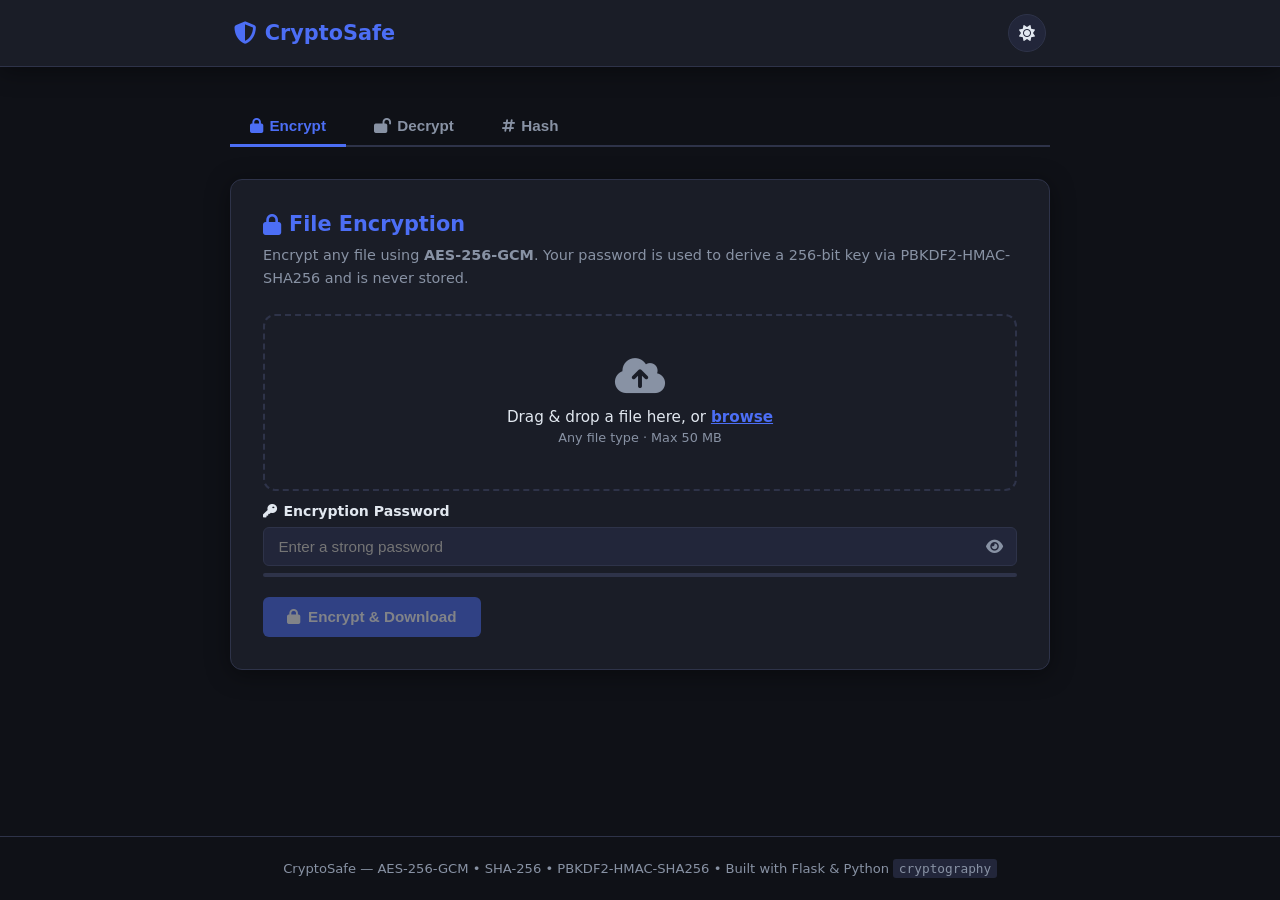
<file: frontend/index.html>
<!DOCTYPE html>
<html lang="en" data-theme="dark">
<head>
  <meta charset="UTF-8" />
  <meta name="viewport" content="width=device-width, initial-scale=1.0" />
  <title>CryptoSafe – File Encryption &amp; Hashing</title>
  <link rel="stylesheet" href="css/style.css" />
  <!-- Font Awesome for icons -->
  <link rel="stylesheet"
        href="https://cdnjs.cloudflare.com/ajax/libs/font-awesome/6.5.0/css/all.min.css"
        integrity="sha512-Avb2QiuDEEvB4bZJYdft2mNjVShBftLdPG8FJ0V7irTLQ8Uu0qQLMr/073tFk0i90G+Kz5f5oVFjRWHsXz8mw=="
        crossorigin="anonymous" referrerpolicy="no-referrer" />
</head>
<body>

  <!-- ===== Header ===== -->
  <header class="site-header">
    <div class="header-inner">
      <div class="brand">
        <i class="fa-solid fa-shield-halved"></i>
        <span>CryptoSafe</span>
      </div>
      <button class="theme-toggle" id="themeToggle" aria-label="Toggle dark/light mode">
        <i class="fa-solid fa-moon" id="themeIcon"></i>
      </button>
    </div>
  </header>

  <!-- ===== Main content ===== -->
  <main class="container">

    <!-- Tab navigation -->
    <nav class="tab-nav" role="tablist">
      <button class="tab-btn active" data-tab="encrypt" role="tab" aria-selected="true">
        <i class="fa-solid fa-lock"></i> Encrypt
      </button>
      <button class="tab-btn" data-tab="decrypt" role="tab" aria-selected="false">
        <i class="fa-solid fa-lock-open"></i> Decrypt
      </button>
      <button class="tab-btn" data-tab="hash" role="tab" aria-selected="false">
        <i class="fa-solid fa-hashtag"></i> Hash
      </button>
    </nav>

    <!-- ===== ENCRYPT PANEL ===== -->
    <section class="panel active" id="panel-encrypt" role="tabpanel">
      <h2 class="panel-title">
        <i class="fa-solid fa-lock"></i> File Encryption
      </h2>
      <p class="panel-desc">
        Encrypt any file using <strong>AES-256-GCM</strong>. Your password is used to
        derive a 256-bit key via PBKDF2-HMAC-SHA256 and is never stored.
      </p>

      <!-- Drop zone -->
      <div class="drop-zone" id="encDropZone">
        <i class="fa-solid fa-cloud-arrow-up drop-icon"></i>
        <p>Drag &amp; drop a file here, or <label class="browse-link" for="encFile">browse</label></p>
        <p class="drop-hint">Any file type · Max 50 MB</p>
        <input type="file" id="encFile" class="hidden-input" />
      </div>
      <div class="file-info hidden" id="encFileInfo">
        <i class="fa-solid fa-file"></i>
        <span id="encFileName"></span>
        <span class="file-size" id="encFileSize"></span>
        <button class="clear-btn" id="encClearBtn" title="Remove file">
          <i class="fa-solid fa-xmark"></i>
        </button>
      </div>

      <!-- Password field -->
      <div class="field-group">
        <label for="encPassword"><i class="fa-solid fa-key"></i> Encryption Password</label>
        <div class="password-wrapper">
          <input type="password" id="encPassword" class="text-input"
                 placeholder="Enter a strong password" autocomplete="new-password" />
          <button class="toggle-pw" data-target="encPassword" aria-label="Show/hide password">
            <i class="fa-solid fa-eye"></i>
          </button>
        </div>
        <div class="strength-bar-wrap">
          <div class="strength-bar" id="encStrengthBar"></div>
        </div>
        <small class="strength-label" id="encStrengthLabel"></small>
      </div>

      <!-- Progress & action -->
      <div class="progress-wrap hidden" id="encProgress">
        <div class="progress-bar" id="encProgressBar"></div>
      </div>
      <button class="btn btn-primary" id="encBtn" disabled>
        <i class="fa-solid fa-lock"></i> Encrypt &amp; Download
      </button>

      <div class="alert hidden" id="encAlert"></div>
    </section>

    <!-- ===== DECRYPT PANEL ===== -->
    <section class="panel" id="panel-decrypt" role="tabpanel">
      <h2 class="panel-title">
        <i class="fa-solid fa-lock-open"></i> File Decryption
      </h2>
      <p class="panel-desc">
        Upload a <code>.enc</code> file and provide the original password to restore
        your file. The correct key is required — wrong keys are rejected.
      </p>

      <div class="drop-zone" id="decDropZone">
        <i class="fa-solid fa-cloud-arrow-up drop-icon"></i>
        <p>Drag &amp; drop an <strong>.enc</strong> file, or <label class="browse-link" for="decFile">browse</label></p>
        <p class="drop-hint">CryptoSafe encrypted files only</p>
        <input type="file" id="decFile" class="hidden-input" accept=".enc" />
      </div>
      <div class="file-info hidden" id="decFileInfo">
        <i class="fa-solid fa-file-shield"></i>
        <span id="decFileName"></span>
        <span class="file-size" id="decFileSize"></span>
        <button class="clear-btn" id="decClearBtn" title="Remove file">
          <i class="fa-solid fa-xmark"></i>
        </button>
      </div>

      <div class="field-group">
        <label for="decPassword"><i class="fa-solid fa-key"></i> Decryption Password</label>
        <div class="password-wrapper">
          <input type="password" id="decPassword" class="text-input"
                 placeholder="Enter the encryption password" autocomplete="current-password" />
          <button class="toggle-pw" data-target="decPassword" aria-label="Show/hide password">
            <i class="fa-solid fa-eye"></i>
          </button>
        </div>
      </div>

      <div class="progress-wrap hidden" id="decProgress">
        <div class="progress-bar" id="decProgressBar"></div>
      </div>
      <button class="btn btn-primary" id="decBtn" disabled>
        <i class="fa-solid fa-lock-open"></i> Decrypt &amp; Download
      </button>

      <div class="alert hidden" id="decAlert"></div>
    </section>

    <!-- ===== HASH PANEL ===== -->
    <section class="panel" id="panel-hash" role="tabpanel">
      <h2 class="panel-title">
        <i class="fa-solid fa-hashtag"></i> File Hashing
      </h2>
      <p class="panel-desc">
        Generate a <strong>SHA-256</strong> cryptographic digest of any file.
        Use it to verify file integrity — even a single-bit change produces a completely
        different hash.
      </p>

      <div class="drop-zone" id="hashDropZone">
        <i class="fa-solid fa-cloud-arrow-up drop-icon"></i>
        <p>Drag &amp; drop a file here, or <label class="browse-link" for="hashFile">browse</label></p>
        <p class="drop-hint">Any file type · Max 50 MB</p>
        <input type="file" id="hashFile" class="hidden-input" />
      </div>
      <div class="file-info hidden" id="hashFileInfo">
        <i class="fa-solid fa-file"></i>
        <span id="hashFileName"></span>
        <span class="file-size" id="hashFileSize"></span>
        <button class="clear-btn" id="hashClearBtn" title="Remove file">
          <i class="fa-solid fa-xmark"></i>
        </button>
      </div>

      <div class="progress-wrap hidden" id="hashProgress">
        <div class="progress-bar" id="hashProgressBar"></div>
      </div>
      <button class="btn btn-primary" id="hashBtn" disabled>
        <i class="fa-solid fa-hashtag"></i> Generate Hash
      </button>

      <!-- Hash result -->
      <div class="hash-result hidden" id="hashResult">
        <label class="hash-label">SHA-256 Digest</label>
        <div class="hash-box">
          <code id="hashValue"></code>
          <button class="copy-btn" id="copyBtn" title="Copy to clipboard">
            <i class="fa-solid fa-copy"></i>
          </button>
        </div>
        <small class="hash-meta" id="hashMeta"></small>
      </div>

      <div class="alert hidden" id="hashAlert"></div>
    </section>

  </main>

  <!-- ===== Footer ===== -->
  <footer class="site-footer">
    <p>
      CryptoSafe &mdash; AES-256-GCM &bull; SHA-256 &bull; PBKDF2-HMAC-SHA256
      &bull; Built with Flask &amp; Python <code>cryptography</code>
    </p>
  </footer>

  <script src="js/app.js"></script>
</body>
</html>
</file>
<file: frontend/css/style.css>
/* ==========================================================================
   CryptoSafe – style.css
   Modern, responsive design with dark/light mode support.
   ========================================================================== */

/* --------------------------------------------------------------------------
   CSS Custom Properties (Design Tokens)
   -------------------------------------------------------------------------- */
:root {
  /* Light theme */
  --bg:          #f0f2f5;
  --surface:     #ffffff;
  --surface-2:   #f8f9fa;
  --border:      #dee2e6;
  --text:        #212529;
  --text-muted:  #6c757d;
  --primary:     #4361ee;
  --primary-h:   #3a56d4;
  --success:     #2dc653;
  --danger:      #e63946;
  --warning:     #f4a261;
  --shadow:      0 4px 24px rgba(0,0,0,.08);
  --radius:      12px;
  --radius-sm:   6px;
  --transition:  .2s ease;
}

[data-theme="dark"] {
  --bg:          #0f1117;
  --surface:     #1a1d27;
  --surface-2:   #22263a;
  --border:      #2e3349;
  --text:        #e2e8f0;
  --text-muted:  #8892a4;
  --primary:     #4c6ef5;
  --primary-h:   #5c7cfa;
  --shadow:      0 4px 24px rgba(0,0,0,.4);
}

/* --------------------------------------------------------------------------
   Reset & Base
   -------------------------------------------------------------------------- */
*, *::before, *::after { box-sizing: border-box; margin: 0; padding: 0; }

html { font-size: 16px; scroll-behavior: smooth; }

body {
  font-family: 'Segoe UI', system-ui, -apple-system, sans-serif;
  background: var(--bg);
  color: var(--text);
  min-height: 100vh;
  display: flex;
  flex-direction: column;
  transition: background var(--transition), color var(--transition);
}

/* --------------------------------------------------------------------------
   Header
   -------------------------------------------------------------------------- */
.site-header {
  background: var(--surface);
  border-bottom: 1px solid var(--border);
  box-shadow: var(--shadow);
  position: sticky;
  top: 0;
  z-index: 100;
}

.header-inner {
  max-width: 860px;
  margin: 0 auto;
  padding: .85rem 1.5rem;
  display: flex;
  align-items: center;
  justify-content: space-between;
}

.brand {
  display: flex;
  align-items: center;
  gap: .55rem;
  font-size: 1.3rem;
  font-weight: 700;
  color: var(--primary);
}

.brand i { font-size: 1.4rem; }

/* --------------------------------------------------------------------------
   Theme toggle button
   -------------------------------------------------------------------------- */
.theme-toggle {
  background: var(--surface-2);
  border: 1px solid var(--border);
  color: var(--text);
  width: 2.4rem;
  height: 2.4rem;
  border-radius: 50%;
  cursor: pointer;
  display: flex;
  align-items: center;
  justify-content: center;
  font-size: 1rem;
  transition: background var(--transition), color var(--transition),
              transform .15s;
}
.theme-toggle:hover { background: var(--primary); color: #fff; transform: rotate(20deg); }

/* --------------------------------------------------------------------------
   Main container
   -------------------------------------------------------------------------- */
.container {
  max-width: 860px;
  margin: 2.5rem auto;
  padding: 0 1.25rem;
  flex: 1;
}

/* --------------------------------------------------------------------------
   Tab navigation
   -------------------------------------------------------------------------- */
.tab-nav {
  display: flex;
  gap: .5rem;
  border-bottom: 2px solid var(--border);
  margin-bottom: 2rem;
}

.tab-btn {
  background: none;
  border: none;
  padding: .65rem 1.25rem;
  font-size: .95rem;
  font-weight: 600;
  color: var(--text-muted);
  cursor: pointer;
  border-bottom: 3px solid transparent;
  margin-bottom: -2px;
  border-radius: var(--radius-sm) var(--radius-sm) 0 0;
  display: flex;
  align-items: center;
  gap: .4rem;
  transition: color var(--transition), border-color var(--transition),
              background var(--transition);
}

.tab-btn:hover { color: var(--primary); background: var(--surface-2); }

.tab-btn.active {
  color: var(--primary);
  border-bottom-color: var(--primary);
}

/* --------------------------------------------------------------------------
   Panels
   -------------------------------------------------------------------------- */
.panel { display: none; animation: fadeIn .25s ease; }
.panel.active { display: block; }

@keyframes fadeIn {
  from { opacity: 0; transform: translateY(6px); }
  to   { opacity: 1; transform: translateY(0); }
}

/* Card-like wrapper is the panel itself */
.panel {
  background: var(--surface);
  border: 1px solid var(--border);
  border-radius: var(--radius);
  padding: 2rem;
  box-shadow: var(--shadow);
}

.panel-title {
  font-size: 1.3rem;
  font-weight: 700;
  margin-bottom: .5rem;
  display: flex;
  align-items: center;
  gap: .5rem;
  color: var(--primary);
}

.panel-desc {
  color: var(--text-muted);
  font-size: .9rem;
  margin-bottom: 1.5rem;
  line-height: 1.6;
}

/* --------------------------------------------------------------------------
   Drop zone
   -------------------------------------------------------------------------- */
.drop-zone {
  border: 2px dashed var(--border);
  border-radius: var(--radius);
  padding: 2.5rem 1.5rem;
  text-align: center;
  cursor: pointer;
  transition: border-color var(--transition), background var(--transition);
  margin-bottom: .75rem;
}

.drop-zone:hover,
.drop-zone.drag-over {
  border-color: var(--primary);
  background: var(--surface-2);
}

.drop-icon {
  font-size: 2.5rem;
  color: var(--text-muted);
  margin-bottom: .75rem;
  display: block;
  transition: color var(--transition);
}

.drop-zone:hover .drop-icon { color: var(--primary); }

.drop-zone p { color: var(--text); font-size: .95rem; margin-bottom: .25rem; }

.drop-hint { font-size: .8rem !important; color: var(--text-muted) !important; }

.browse-link {
  color: var(--primary);
  cursor: pointer;
  text-decoration: underline;
  font-weight: 600;
}

.hidden-input { display: none; }

/* --------------------------------------------------------------------------
   File info bar
   -------------------------------------------------------------------------- */
.file-info {
  display: flex;
  align-items: center;
  gap: .6rem;
  background: var(--surface-2);
  border: 1px solid var(--border);
  border-radius: var(--radius-sm);
  padding: .55rem .9rem;
  margin-bottom: 1.2rem;
  font-size: .9rem;
  flex-wrap: wrap;
}

.file-info i { color: var(--primary); }

.file-size {
  margin-left: auto;
  color: var(--text-muted);
  font-size: .82rem;
  white-space: nowrap;
}

.clear-btn {
  background: none;
  border: none;
  color: var(--text-muted);
  cursor: pointer;
  font-size: 1rem;
  padding: .1rem .3rem;
  border-radius: var(--radius-sm);
  transition: color var(--transition);
}

.clear-btn:hover { color: var(--danger); }

/* --------------------------------------------------------------------------
   Form fields
   -------------------------------------------------------------------------- */
.field-group { margin-bottom: 1.25rem; }

.field-group label {
  display: flex;
  align-items: center;
  gap: .4rem;
  font-size: .88rem;
  font-weight: 600;
  margin-bottom: .45rem;
  color: var(--text);
}

.text-input {
  width: 100%;
  padding: .65rem .9rem;
  background: var(--surface-2);
  border: 1px solid var(--border);
  border-radius: var(--radius-sm);
  color: var(--text);
  font-size: .95rem;
  outline: none;
  transition: border-color var(--transition);
}

.text-input:focus { border-color: var(--primary); }

.password-wrapper {
  position: relative;
}

.password-wrapper .text-input { padding-right: 2.8rem; }

.toggle-pw {
  position: absolute;
  right: .7rem;
  top: 50%;
  transform: translateY(-50%);
  background: none;
  border: none;
  color: var(--text-muted);
  cursor: pointer;
  font-size: .95rem;
  padding: .2rem;
  transition: color var(--transition);
}

.toggle-pw:hover { color: var(--primary); }

/* --------------------------------------------------------------------------
   Password strength indicator
   -------------------------------------------------------------------------- */
.strength-bar-wrap {
  height: 4px;
  background: var(--border);
  border-radius: 2px;
  margin-top: .4rem;
  overflow: hidden;
}

.strength-bar {
  height: 100%;
  width: 0;
  border-radius: 2px;
  transition: width .3s, background .3s;
}

.strength-label {
  font-size: .78rem;
  color: var(--text-muted);
  margin-top: .25rem;
  display: block;
}

/* --------------------------------------------------------------------------
   Progress bar
   -------------------------------------------------------------------------- */
.progress-wrap {
  height: 6px;
  background: var(--border);
  border-radius: 3px;
  margin-bottom: 1rem;
  overflow: hidden;
}

.progress-bar {
  height: 100%;
  width: 0;
  background: var(--primary);
  border-radius: 3px;
  transition: width .3s ease;
  animation: indeterminate 1.4s infinite linear;
}

@keyframes indeterminate {
  0%   { width: 30%; margin-left: -30%; }
  100% { width: 30%; margin-left: 110%; }
}

/* --------------------------------------------------------------------------
   Buttons
   -------------------------------------------------------------------------- */
.btn {
  display: inline-flex;
  align-items: center;
  gap: .5rem;
  padding: .72rem 1.5rem;
  font-size: .95rem;
  font-weight: 600;
  border: none;
  border-radius: var(--radius-sm);
  cursor: pointer;
  transition: background var(--transition), opacity var(--transition),
              transform .12s;
  text-decoration: none;
}

.btn:active:not(:disabled) { transform: scale(.97); }

.btn:disabled {
  opacity: .45;
  cursor: not-allowed;
}

.btn-primary {
  background: var(--primary);
  color: #fff;
}

.btn-primary:hover:not(:disabled) { background: var(--primary-h); }

/* --------------------------------------------------------------------------
   Hash result
   -------------------------------------------------------------------------- */
.hash-result {
  margin-top: 1.5rem;
  animation: fadeIn .3s ease;
}

.hash-label {
  display: block;
  font-size: .85rem;
  font-weight: 700;
  color: var(--text-muted);
  text-transform: uppercase;
  letter-spacing: .06em;
  margin-bottom: .45rem;
}

.hash-box {
  display: flex;
  align-items: center;
  gap: .6rem;
  background: var(--surface-2);
  border: 1px solid var(--border);
  border-radius: var(--radius-sm);
  padding: .75rem 1rem;
  overflow: hidden;
}

.hash-box code {
  font-family: 'Courier New', Courier, monospace;
  font-size: .82rem;
  word-break: break-all;
  flex: 1;
  color: var(--success);
}

.copy-btn {
  background: var(--surface);
  border: 1px solid var(--border);
  color: var(--text-muted);
  cursor: pointer;
  border-radius: var(--radius-sm);
  padding: .4rem .55rem;
  font-size: .9rem;
  flex-shrink: 0;
  transition: color var(--transition), background var(--transition),
              border-color var(--transition);
}

.copy-btn:hover { color: var(--primary); border-color: var(--primary); }

.copy-btn.copied { color: var(--success); border-color: var(--success); }

.hash-meta {
  display: block;
  margin-top: .45rem;
  font-size: .8rem;
  color: var(--text-muted);
}

/* --------------------------------------------------------------------------
   Alert banners
   -------------------------------------------------------------------------- */
.alert {
  margin-top: 1.2rem;
  padding: .75rem 1rem;
  border-radius: var(--radius-sm);
  font-size: .9rem;
  display: flex;
  align-items: flex-start;
  gap: .6rem;
  animation: fadeIn .25s ease;
}

.alert-success {
  background: rgba(45, 198, 83, .12);
  border: 1px solid rgba(45, 198, 83, .35);
  color: var(--success);
}

.alert-error {
  background: rgba(230, 57, 70, .12);
  border: 1px solid rgba(230, 57, 70, .35);
  color: var(--danger);
}

/* --------------------------------------------------------------------------
   Utility helpers
   -------------------------------------------------------------------------- */
.hidden { display: none !important; }

/* --------------------------------------------------------------------------
   Footer
   -------------------------------------------------------------------------- */
.site-footer {
  text-align: center;
  padding: 1.5rem;
  font-size: .82rem;
  color: var(--text-muted);
  border-top: 1px solid var(--border);
  margin-top: auto;
}

.site-footer code {
  background: var(--surface-2);
  padding: .1rem .35rem;
  border-radius: 3px;
  font-size: .8rem;
}

/* --------------------------------------------------------------------------
   Responsive
   -------------------------------------------------------------------------- */
@media (max-width: 600px) {
  .container { margin: 1.25rem auto; }
  .panel { padding: 1.25rem; }
  .tab-btn { padding: .55rem .85rem; font-size: .85rem; }
  .brand { font-size: 1.1rem; }
}
</file>
